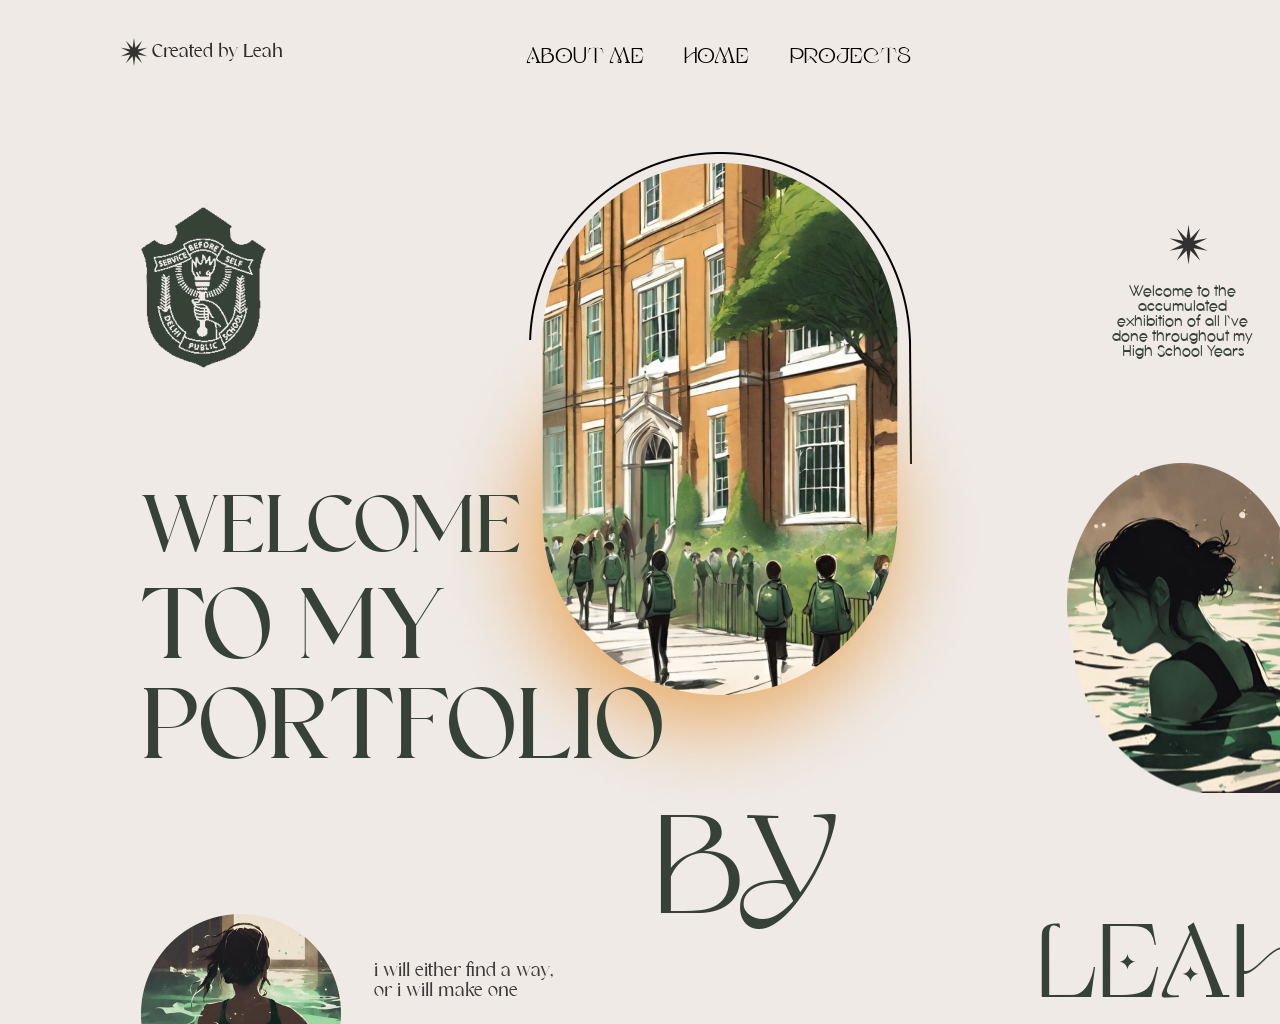
<file: index.html>
<!DOCTYPE html>
<html>
  <head>
    <meta charset="utf-8" />
    <meta name="viewport" content="initial-scale=1, width=device-width" />

    <link rel="stylesheet" href="./global.css" />
    <link rel="stylesheet" href="./index.css" />

    <style>
      @font-face {
        font-family: "Yipes";
        src: url("public/Yipes.ttf");
        font-weight: 400;
      }
      @font-face {
        font-family: "Belgan Aesthetic";
        src: url("public/Belgan Aesthetic.ttf");
        font-weight: 400;
      }
      @font-face {
        font-family: "Antipasto Pro";
        src: url("public/Antipasto-Pro-Regular-trial.ttf");
        font-weight: 200;
      }
      @font-face {
        font-family: "Louis George Cafe Light";
        src: url("public/Louis George Cafe Light.ttf");
        font-weight: 400;
      }
      @font-face {
        font-family: "Louis George Cafe";
        src: url("public/Louis George Cafe.ttf");
        font-weight: 400;
      }
      @font-face {
        font-family: "Louis George Cafe Bold";
        src: url("public/Louis George Cafe Bold.ttf");
        font-weight: 700;
      }
    </style>
  </head>
  <body>
    <div class="landing-page">
      <div class="nav-bar">
        <div class="top-bar-text">
          <div class="projects" id="pROJECTSText">PROJECTS</div>
          <div class="about-me" id="aBOUTMEText">ABOUT ME</div>
          <div class="home">HOME</div>
        </div>
        <div class="top-left-created-by-symbol">
          <div class="created-by-leah">Created by Leah</div>
          <img
            class="spiky-star-icon"
            alt=""
            src="./public/spiky-star@2x.png"
          />
        </div>
      </div>
      <div class="webp">
        <img class="webp-child" alt="" src="./public/group-1@2x.png" />

        <div class="main-text">
          <div class="txt-welcome">
            <p class="welcome">WELCOME</p>
            <p class="to-my">TO MY</p>
            <p class="to-my">PORTFOLIO</p>
          </div>
          <div class="txt-by">BY</div>
          <div class="txt-name">LEAH</div>
        </div>
        <div class="top-right-quote-logo">
          <img
            class="small-star-to-right"
            alt=""
            src="./public/small-star-to-right@2x.png"
          />

          <div class="short-note">
            Welcome to the accumulated exhibition of all I’ve done throughout my
            High School Years
          </div>
        </div>
        <img
          class="top-left-crest-icon"
          alt=""
          src="./public/topleft-crest@2x.png"
        />

        <img
          class="mid-right-img-icon"
          alt=""
          src="./public/midright-img@2x.png"
        />

        <div class="bot-left-img-quote">
          <img class="image-icon" alt="" src="./public/image@2x.png" />

          <div class="quote">
            <p class="to-my">i will either find a way,</p>
            <p class="to-my">or i will make one</p>
          </div>
        </div>
      </div>
    </div>

    <script>
      var pROJECTSText = document.getElementById("pROJECTSText");
      if (pROJECTSText) {
        pROJECTSText.addEventListener("click", function () {
          window.open("https://github.com/NotDaeva");
        });
      }
      
      var aBOUTMEText = document.getElementById("aBOUTMEText");
      if (aBOUTMEText) {
        aBOUTMEText.addEventListener("click", function (e) {
          window.location.href = "./ABOUTME.html";
        });
      }
      </script>
  </body>
</html>
</file>
<file: global.css>
body {
  margin: auto;
  max-width: 1440px;
  background-color: var(--color-linen);
  line-height: normal;
}

:root {
  /* fonts */
  --font-belgan-aesthetic: "Belgan Aesthetic";
  --font-antipasto-pro: "Antipasto Pro";
  --font-yipes: Yipes;
  --font-louis-george-cafe: "Louis George Cafe";
  --font-louis-george-cafe-light: "Louis George Cafe Light";
  --font-louis-george-cafe-bold: "Louis George Cafe Bold";

  /* font sizes */
  --font-size-lgi: 1.19rem;
  --font-size-mid: 1.06rem;
  --font-size-81xl: 6.25rem;
  --font-size-base: 1rem;
  --font-size-3xl: 1.38rem;
  --font-size-21xl: 2.5rem;

  /* Colors */
  --color-linen: #efeae6;
  --color-darkslategray-100: #3b443a;
  --color-darkslategray-200: #364236;
  --color-darkslategray-300: #2f392f;
  --color-gray-100: #71826f;
  --color-gray-200: #2b2b2b;
  --color-black: #000;
  --color-dimgray: #6f7563;
  --color-darkolivegreen: #596e4e;
}
</file>
<file: index.css>
.about-me,
.projects {
  line-height: 6.25rem;
  cursor: pointer;
}

.projects {
  position: absolute;
  top: 0;
  left: 16.5rem;
}

.about-me {
  top: 0;
  left: 0;
}
.about-me,
.home,
.top-bar-text {
  position: absolute;
  top: 0;
}
.home {
  left: 9.88rem;
  line-height: 6.25rem;
}

.top-bar-text {
  left: 26rem;
  width: 24.06rem;
  height: 6.25rem;
}
.created-by-leah {
  position: absolute;
  top: 0.88rem;
  left: 2.63rem;
  line-height: 1.25rem;
}
.spiky-star-icon {
  position: absolute;
  top: 0;
  left: 0;
  width: 3rem;
  height: 3rem;
  object-fit: cover;
}
.top-left-created-by-symbol {
  position: absolute;
  top: 1.19rem;
  left: 0;
  width: 10.88rem;
  height: 3rem;
  color: var(--color-gray-200);
  font-family: var(--font-belgan-aesthetic);
}
.nav-bar {
  position: absolute;
  top: 0.56rem;
  left: 6.88rem;
  width: 50.06rem;
  height: 6.25rem;
  overflow: hidden;
}
.webp-child {
  position: absolute;
  top: 0;
  left: 19.5rem;
  width: 34.63rem;
  height: 41.38rem;
  object-fit: cover;
}
.welcome {
  margin: 0;
  font-size: 5.13rem;
}
.to-my {
  margin: 0;
}
.txt-by,
.txt-name,
.txt-welcome {
  position: absolute;
  line-height: 6.25rem;
}
.txt-welcome {
  top: 0;
  left: 0;
  font-family: var(--font-belgan-aesthetic);
}
.txt-by,
.txt-name {
  top: 22.19rem;
  left: 32.19rem;
  font-size: 7.69rem;
}
.txt-name {
  top: 27.88rem;
  left: 56.06rem;
  font-size: 5.75rem;
}
.main-text {
  position: absolute;
  top: 20.38rem;
  left: 1.25rem;
  width: 72.31rem;
  height: 34.13rem;
}
.small-star-to-right {
  position: absolute;
  top: 0;
  left: 2.69rem;
  width: 4.31rem;
  height: 4.31rem;
  object-fit: cover;
}
.short-note {
  position: absolute;
  top: 4.13rem;
  left: 0;
  line-height: 0.94rem;
  font-weight: 200;
  display: flex;
  align-items: center;
  justify-content: center;
  width: 8.94rem;
  height: 5.63rem;
}
.top-right-quote-logo {
  position: absolute;
  top: 3.63rem;
  left: 61.88rem;
  width: 8.94rem;
  height: 9.75rem;
  text-align: center;
  font-size: var(--font-size-mid);
  font-family: var(--font-antipasto-pro);
}
.top-left-crest-icon {
  top: 3.25rem;
  left: 0;
  width: 10.19rem;
  height: 10.63rem;
}
.image-icon,
.mid-right-img-icon,
.top-left-crest-icon {
  position: absolute;
  object-fit: cover;
}
.mid-right-img-icon {
  top: 19.44rem;
  left: 59.13rem;
  width: 14.44rem;
  height: 20.65rem;
}
.image-icon {
  top: 0;
  left: 0;
  width: 12.5rem;
  height: 12.5rem;
}
.quote {
  position: absolute;
  top: 2.94rem;
  left: 14.56rem;
  line-height: 1.25rem;
}
.bot-left-img-quote {
  position: absolute;
  top: 47.63rem;
  left: 1.25rem;
  width: 26.19rem;
  height: 12.5rem;
  font-size: var(--font-size-lgi);
  color: #3a3a3a;
  font-family: var(--font-belgan-aesthetic);
}
.webp {
  position: absolute;
  top: 9.5rem;
  left: 7.56rem;
  width: 73.56rem;
  height: 60.13rem;
  overflow: hidden;
  font-size: var(--font-size-81xl);
  color: var(--color-darkslategray-200);
}
.landing-page {
  position: relative;
  background-color: var(--color-linen);
  width: 100%;
  height: 64rem;
  overflow: hidden;
  text-align: left;
  font-size: var(--font-size-lgi);
  color: var(--color-black);
  font-family: var(--font-yipes);
}
</file>
